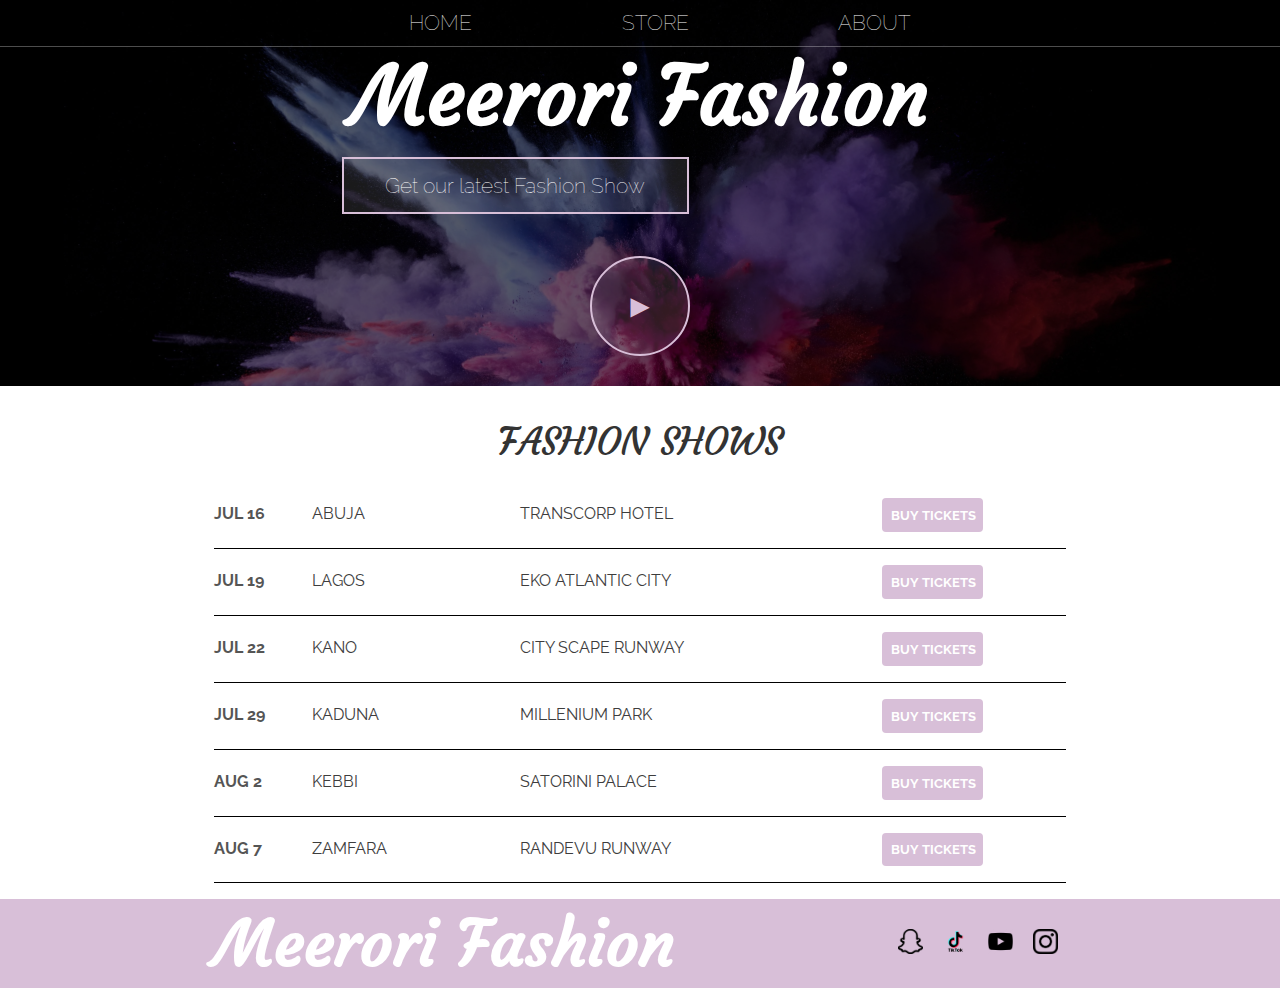
<file: meerori fashion website/index.html>
<!DOCTYPE html>
<html lang="en">
<head>
    <meta charset="UTF-8">
    <meta http-equiv="X-UA-Compatible" content="IE=edge">
    <meta name="viewport" content="width=device-width, initial-scale=1.0">
    <title>Meerori Fashion | HOME</title>
    <meta name = "description" content = "This is the description" >
    <link rel="stylesheet" type="text/css" href="style.css">
</head>
<body>
    
    <header class = "main-header"> 
        <nav class = "nav main-nav">
            <ul>
                <li><a href = "index.html">HOME</a></li>
                <li><a href = "store.html">STORE</a></li>
                <li><a href = "about.html">ABOUT</a></li>
            </ul>
        </nav>
        <h1 class="fashion-name fashion-name-large">Meerori Fashion</h1>
        <div class="container">
            <button class="btn btn-header" type="button">Get our latest Fashion Show</button>
        </div>
        <button class="btn btn-header btn-play" type="button">&#9658;</button>
    </header>

    <section class="content-section container">
        <h2 class="section-header"> FASHION SHOWS</h2>
        <div>
            <div class="ticket-row">
                <span class="show-item show-date">JUL 16</span>
                <span class="show-item show-city">ABUJA</span>
                <span class="show-item show-arena">TRANSCORP HOTEL</span>
                <button type="button" class="btn show-item show-btn btn-primary">BUY TICKETS</button> 
            </div>
        </div>
        <div>
            <div class="ticket-row">
                <span class="show-item show-date">JUL 19</span>
                <span class="show-item show-city">LAGOS</span>
                <span class="show-item show-arena">EKO ATLANTIC CITY</span>
                <button type="button" class="btn show-item show-btn btn-primary">BUY TICKETS</button> 
            </div>
        </div>
        <div>
            <div class ="ticket-row">
                <span class="show-item show-date">JUL 22</span>
                <span class="show-item show-city">KANO</span>
                <span class="show-item show-arena">CITY SCAPE RUNWAY</span>
                <button type="button" class="btn show-item show-btn btn-primary">BUY TICKETS</button> 
            </div>
        </div>
        <div>
            <div class="ticket-row">
                <span class="show-item show-date">JUL 29</span>
                <span class="show-item show-city">KADUNA</span>
                <span class="show-item show-arena">MILLENIUM PARK</span>
                <button type="button" class="btn show-item show-btn btn-primary">BUY TICKETS</button> 
            </div>
        </div>
        <div>
            <div class="ticket-row">
                <span class="show-item show-date">AUG 2</span>
                <span class="show-item show-city">KEBBI</span>
                <span class="show-item show-arena">SATORINI PALACE</span>
                <button type="button" class="btn show-item show-btn btn-primary">BUY TICKETS</button> 
            </div>
        </div>
        <div>
            <div class="ticket-row">
                <span class="show-item show-date">AUG 7</span>
                <span class="show-item show-city">ZAMFARA</span>
                <span class="show-item show-arena">RANDEVU RUNWAY</span>
                <button type="button" class="btn show-item show-btn btn-primary">BUY TICKETS</button>           
            </div>
        </div>
    </section>

    <footer class="main-footer">
        <div class="container main-footer-container">
            <h3 class="fashion-name">Meerori Fashion</h3>
            <ul class="nav footer-nav">
                <li>
                    <a href="https:/snapchat.com"><img src="images/snapchat logo.png" width="25" height="25"></a>
                </li>
                <li>
                    <a href="https:/tiktok.com"><img src="images/tiktok logo.png" width="25" height="25"></a>
                </li>
                <li>
                    <a href="https:/youtube.com"><img src="images/youtube logo.png" width="25" height="25"></a>
                </li>
                <li>
                    <a href="https:/instagram.com"><img src="images/instagram logo.png" width="25" height="25"></a>
                </li>
            </ul>
        </div>
    </footer>
</body>
</html>
</file>
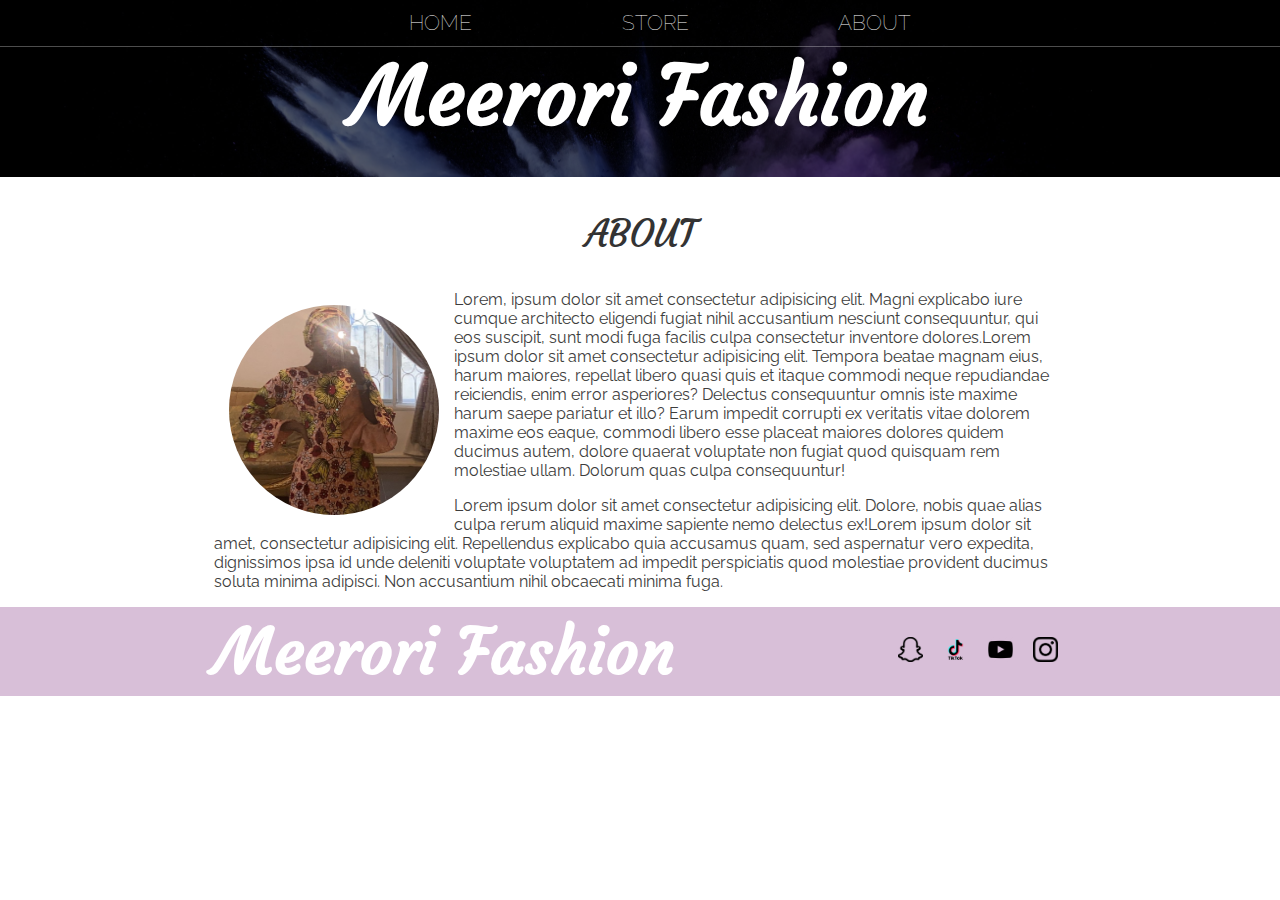
<file: meerori fashion website/about.html>
<!DOCTYPE html>
<html lang="en">
<head>
    <meta charset="UTF-8">
    <meta http-equiv="X-UA-Compatible" content="IE=edge">
    <meta name="viewport" content="width=device-width, initial-scale=1.0">
    <title>Meerori Fashion | ABOUT</title>
    <meta name = "description" content = "This is the description" >
    <link rel="stylesheet" type="text/css" href="style.css">
</head>
<body>
    <header class = "main-header">
        <nav class = "nav main-nav">
            <ul>
                <li><a href = "index.html">HOME</a></li>
                <li><a href = "store.html">STORE</a></li>
                <li><a href = "about.html">ABOUT</a></li>
            </ul>
        </nav>
        <h1 class="fashion-name fashion-name-large">Meerori Fashion</h1>
    </header>

    <section class="content-section, container">
        <h2 class = "section-header">ABOUT</h2>
        <img class = "fashion-about-image" src="images/meerori about.png">
        <p>Lorem, ipsum dolor sit amet consectetur adipisicing elit. Magni explicabo iure cumque architecto eligendi fugiat nihil accusantium nesciunt consequuntur, qui eos suscipit, sunt modi fuga facilis culpa consectetur inventore dolores.Lorem ipsum dolor sit amet consectetur adipisicing elit. Tempora beatae magnam eius, harum maiores, repellat libero quasi quis et itaque commodi neque repudiandae reiciendis, enim error asperiores? Delectus consequuntur omnis iste maxime harum saepe pariatur et illo? Earum impedit corrupti ex veritatis vitae dolorem maxime eos eaque, commodi libero esse placeat maiores dolores quidem ducimus autem, dolore quaerat voluptate non fugiat quod quisquam rem molestiae ullam. Dolorum quas culpa consequuntur!</p>
        <p>Lorem ipsum dolor sit amet consectetur adipisicing elit. Dolore, nobis quae alias culpa rerum aliquid maxime sapiente nemo delectus ex!Lorem ipsum dolor sit amet, consectetur adipisicing elit. Repellendus explicabo quia accusamus quam, sed aspernatur vero expedita, dignissimos ipsa id unde deleniti voluptate voluptatem ad impedit perspiciatis quod molestiae provident ducimus soluta minima adipisci. Non accusantium nihil obcaecati minima fuga.</p>
    </section>

    <footer class="main-footer">
        <div class="container main-footer-container">
            <h3 class="fashion-name">Meerori Fashion</h3>
            <ul class="nav footer-nav">
                <li>
                    <a href="https:/snapchat.com"><img src="images/snapchat logo.png" width="25" height="25"></a>
                </li>
                <li>
                    <a href="https:/tiktok.com"><img src="images/tiktok logo.png" width="25" height="25"></a>
                </li>
                <li>
                    <a href="https:/youtube.com"><img src="images/youtube logo.png" width="25" height="25"></a>
                </li>
                <li>
                    <a href="https:/instagram.com"><img src="images/instagram logo.png" width="25" height="25"></a>
                </li>
            </ul>
        </div>
    </footer>
</body>
</html>
</file>
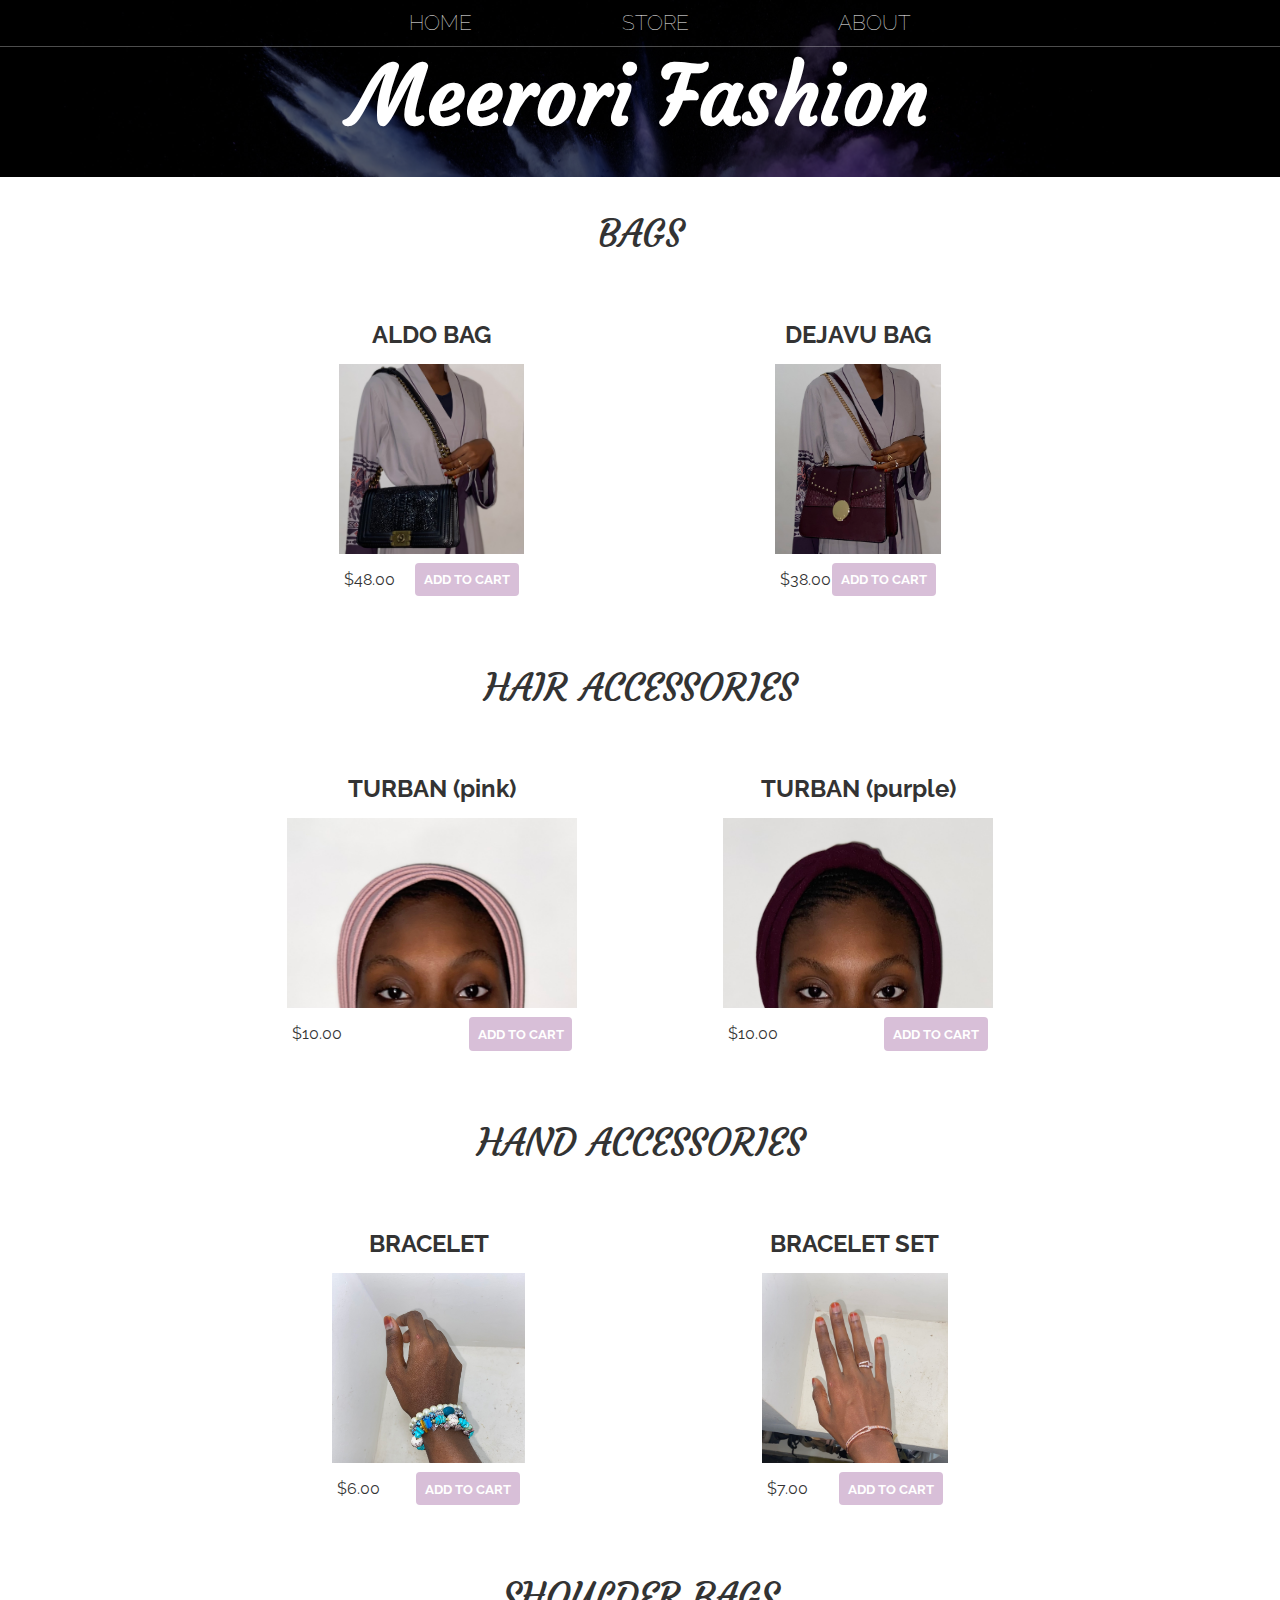
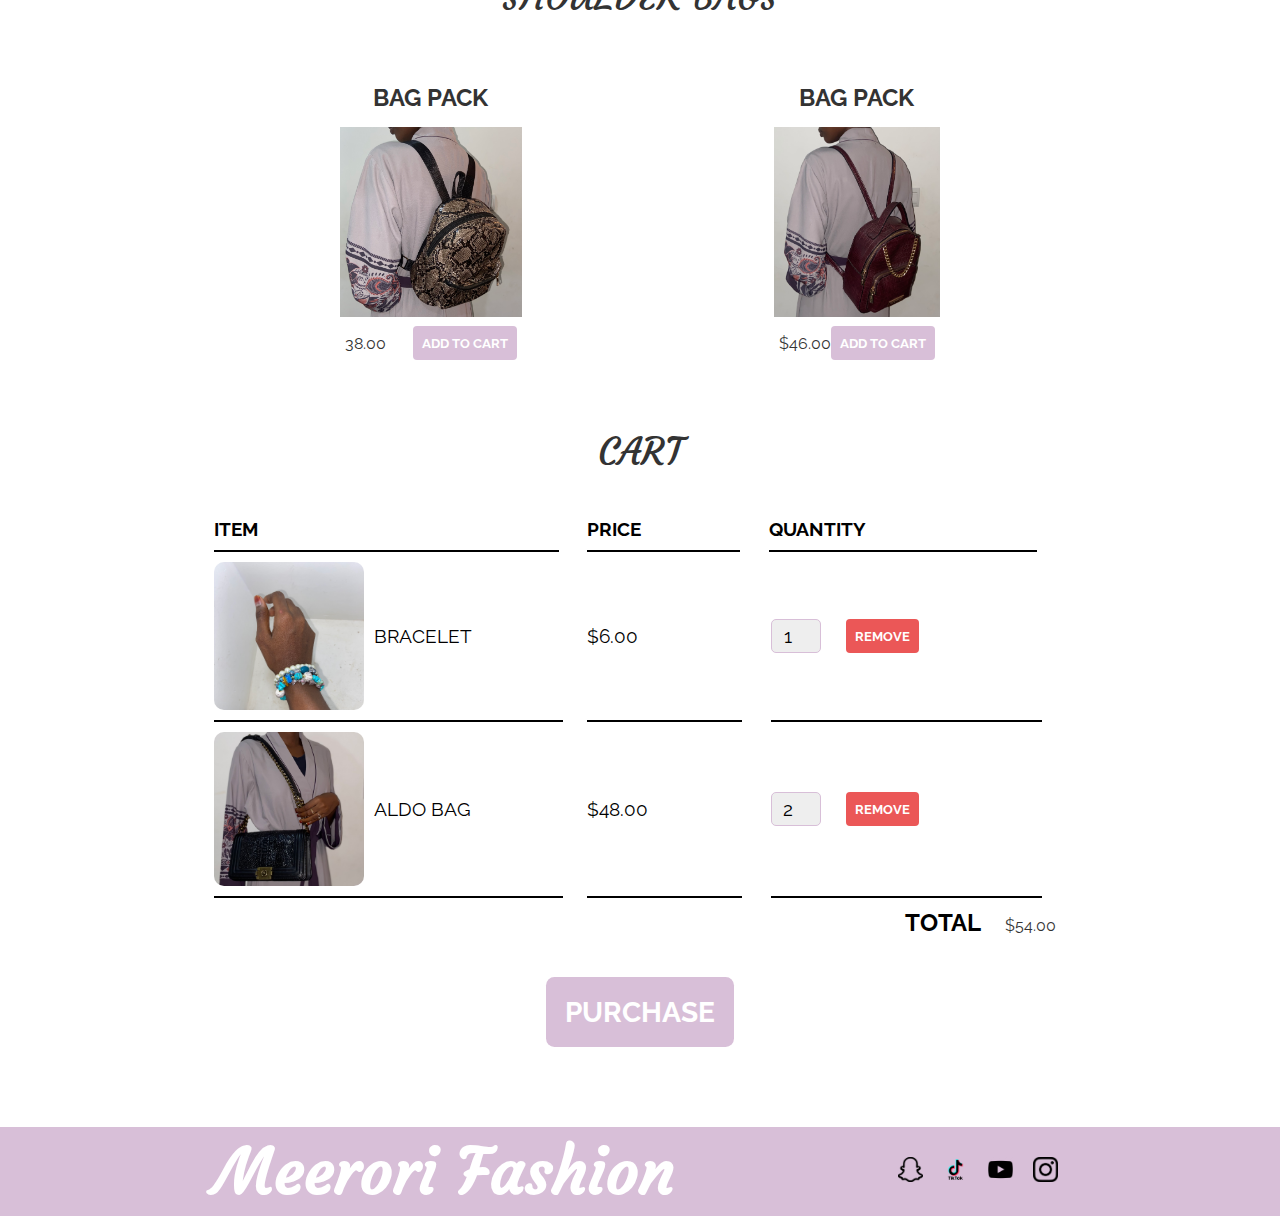
<file: meerori fashion website/store.html>
<!DOCTYPE html>
<html lang="en">
<head>
    <meta charset="UTF-8">
    <meta http-equiv="X-UA-Compatible" content="IE=edge">
    <meta name="viewport" content="width=device-width, initial-scale=1.0">
    <title>Meerori Fashion | STORE</title>
    <meta name = "description" content = "This is the description" >
    <link rel="stylesheet" type="text/css" href="style.css">
    <script src="store.js" async></script>
</head>
<body>
    <header class = "main-header">
        <nav class = "nav main-nav">
            <ul>
                <li><a href = "index.html">HOME</a></li>
                <li><a href = "store.html">STORE</a></li>
                <li><a href = "about.html">ABOUT</a></li>
            </ul>
        </nav>
        <h1 class="fashion-name fashion-name-large">Meerori Fashion</h1>
    </header>

    <section class = "container content-section">
        <h2 class = "section-header">BAGS</h2>
        <div class = "shop-items">

            <div class = "shop-item">
                <span class = "shop-item-title">ALDO BAG</span>
                <img class = "shop-item-image" src="images/bag1.png.jpg">
                <div class = "shop-item-details">
                    <span class = "shop-item-price">$48.00</span>
                    <button class = "btn btn-primary shop-item-button" role="button">ADD TO CART</button>
                </div>
            </div>
        
            <div class = "shop-item">
                <span class = "shop-item-title">DEJAVU BAG</span>
                <img class = "shop-item-image" src="images/bag2.png.jpg">
                <div class = "shop-item-details">
                    <span class = "shop-item-price">$38.00</span>
                    <button class = "btn btn-primary shop-item-button" role="button">ADD TO CART</button>
                </div>
            </div>
        </div>

        <h2 class = "section-header">HAIR ACCESSORIES</h2>
        <div class = "shop-items">
            <div class = "shop-item">
                <span class = "shop-item-title">TURBAN (pink)</span>
                <img class = "shop-item-image" src="images/cap1.png.jpg">
                <div class = "shop-item-details">
                    <span class = "shop-item-price">$10.00</span>
                    <button class = "btn btn-primary shop-item-button" role="button">ADD TO CART</button>
                </div>
            </div>

            <div class = "shop-item">
                <span class = "shop-item-title">TURBAN (purple)</span>
                <img class = "shop-item-image" src="images/cap2.png.jpg">
                <div class = "shop-item-details">
                    <span class = "shop-item-price">$10.00</span>
                    <button class = "btn btn-primary shop-item-button" role="button">ADD TO CART</button>
                </div>
            </div>
        </div>
    
        <h2 class="section-header">HAND ACCESSORIES</h2>
        <div class = "shop-items">
            <div class = "shop-item">
                <span class = "shop-item-title">BRACELET</span>
                <img class = "shop-item-image" src="images/bracelet1.png.jpg">
                <div class = "shop-item-details">
                    <span class = "shop-item-price">$6.00</span>
                    <button class = "btn btn-primary shop-item-button" role="button">ADD TO CART</button>
                </div>
            </div>

            <div class = "shop-item">
                <span class = "shop-item-title">BRACELET SET</span>
                <img class = "shop-item-image" src="images/bracelet2.png.jpg">
                <div class = "shop-item-details">
                    <span class = "shop-item-price">$7.00</span>
                    <button class = "btn btn-primary shop-item-button" role="button">ADD TO CART</button>
                </div>
            </div>
            
        </div>

        <h2 class="section-header">SHOULDER BAGS</h2>
        <div class = "shop-items">
            <div class = "shop-item">
                <span class = "shop-item-title">BAG PACK</span>
                <img class = "shop-item-image" src="images/bag3.png.jpg">
                <div class = "shop-item-details">
                    <span class = "shop-item-price">38.00</span>
                    <button class = "btn btn-primary shop-item-button" role="button">ADD TO CART</button>
                </div>
            </div>

            <div class = "shop-item">
                <span class = "shop-item-title">BAG PACK</span>
                <img class = "shop-item-image" src="images/bag4.png.jpg">
                <div class = "shop-item-details">
                    <span class = "shop-item-price">$46.00</span>
                    <button class = "btn btn-primary shop-item-button" role="button">ADD TO CART</button>
                </div>
            </div>
            
        </div>
    </section>

    <!--cart section-->
    <section class = "container content-section">
        <h2 class="section-header">CART</h2>
        <div class = "cart-row">
            <span class = "cart-item cart-header cart-column">ITEM</span>
            <span class = "cart-price cart-header cart-column">PRICE</span>
            <span class = "cart-quantity cart-header cart-column">QUANTITY</span>
        </div>
        <div class="cart-items">
            <div class = "cart-row">
                <div class = "cart-item cart-column ">
                    <img class="cart-item-image" src="images/bracelet1.png.jpg">
                    <span class="cart-item-title ">BRACELET</span>
                </div>
                <span class = "cart-price cart-column ">$6.00</span>
                <div class = "cart-quantity cart-column">
                    <input class="cart-quantity-input" type = "number" value = "1">
                    <button class="btn btn-danger" role = "button">REMOVE</button>
                </div>
            </div>

            <div class = "cart-row">
                <div class = "cart-item cart-column ">
                    <img class="cart-item-image" src="images/bag1.png.jpg">
                    <span class="cart-item-title ">ALDO BAG</span>
                </div>
                <span class = "cart-price cart-column ">$48.00</span>
                <div class = "cart-quantity cart-column">
                    <input class="cart-quantity-input" type = "number" value = "2">
                    <button class="btn btn-danger" role = "button">REMOVE</button>
                </div>
            </div>
        </div>


        <div class="cart-total">
            <strong class="cart-total-title">TOTAL</strong>
            <span class="cart-total-price">$54.00</span>
        </div>
        <button class="btn btn-primary btn-purchase" role = "button">PURCHASE</button>
    </section>
    

    <footer class="main-footer">
        <div class="container main-footer-container">
            <h3 class="fashion-name">Meerori Fashion</h3>
            <ul class="nav footer-nav">
                <li>
                    <a href="https:/snapchat.com"><img src="images/snapchat logo.png" width="25" height="25"></a>
                </li>
                <li>
                    <a href="https:/tiktok.com"><img src="images/tiktok logo.png" width="25" height="25"></a>
                </li>
                <li>
                    <a href="https:/youtube.com"><img src="images/youtube logo.png" width="25" height="25"></a>
                </li>
                <li>
                    <a href="https:/instagram.com"><img src="images/instagram logo.png" width="25" height="25"></a>
                </li>
            </ul>
        </div>
    </footer>
</body>
</html>
</file>
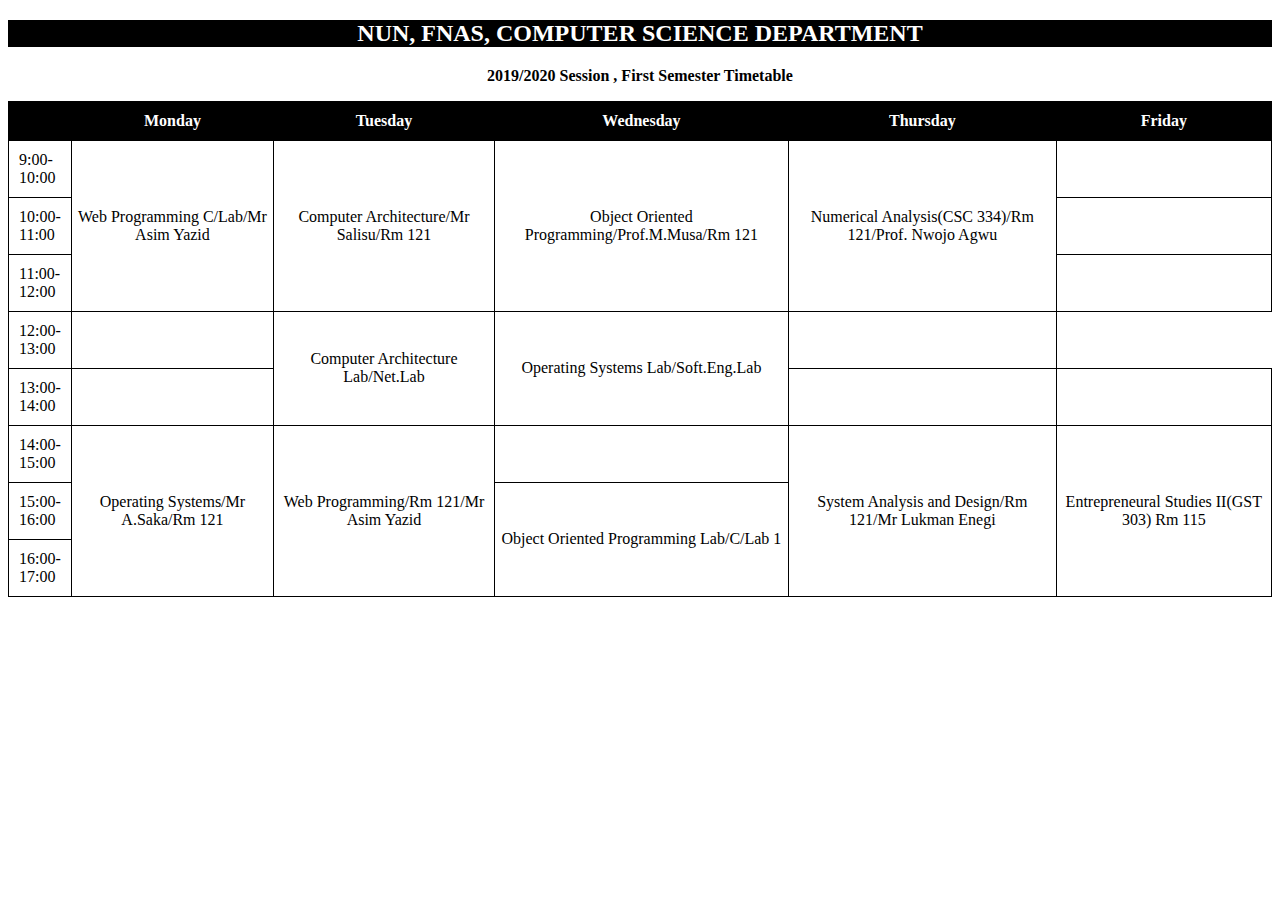
<file: meerori fashion website/images/timetable.html>
<!DOCTYPE html>
<html>
<head>
<style>  

table {
  font-family: times new roman, sans-serif;
  border-collapse: collapse;
  width: 100%;
  border-spacing: 6px;
}

td, th {
  border: 1px solid black;
  text-align: left;
  padding: 10px;
}
</style> 


<h2 style ="background-color:black"> <font color="white"> <center>NUN, FNAS, COMPUTER SCIENCE DEPARTMENT</font> </h2>
<p> <font color="black"><center><b> 2019/2020 Session , First Semester Timetable </p></font></b>

	<table style="width:100%";>
    	
  
  <tr style ="background-color:black";>

    <th></th>
    <!--<th><font color="white"><center></th></center>--->
    <th><font color="white"><center>Monday</th></center>
    <th><font color="white"><center>Tuesday</th></center>
    <th><font color="white"><center>Wednesday</th> </center>
    <th><font color="white"><center>Thursday</th></center> 
    <th><font color="white"><center>Friday</th></center>

  </tr></center>

  <tr>
  	 

    <td style="width:20px;">9:00-10:00</td>
     <td style= "padding:5px;"rowspan="3"><center>Web Programming C/Lab/Mr Asim Yazid</td></center>
    <td style= "padding:5px;" rowspan="3"><center>Computer Architecture/Mr Salisu/Rm 121</td></center>
    <td style= "padding:5px;" rowspan="3"><center>Object Oriented Programming/Prof.M.Musa/Rm 121</td></center>
    <td style= "padding:5px;" rowspan="3"><center>Numerical Analysis(CSC 334)/Rm 121/Prof. Nwojo Agwu</td></center>
    <td></td>

  </tr>

  <tr>
    <td>10:00-11:00</td>
    <td></td>
  </tr>

  <tr>
    <td>11:00-12:00</td>
    <td></td>
    
    
  </tr>

  <tr>
    <td>12:00-13:00</td>
    <td></td>
    <td style= "padding: 5px;" rowspan="2"><center>Computer Architecture Lab/Net.Lab</td>
    <td style="padding: 5px;" rowspan="2"><center>Operating Systems Lab/Soft.Eng.Lab</td>
    <td></td>
  </tr>

  <tr>
    <td>13:00-14:00</td>
    <td></td>
    <td></td>
    <td></td>
     </tr>

  <tr>
    <td>14:00-15:00</td>
    <td style= "padding:5px;" rowspan="3"><center>Operating Systems/Mr A.Saka/Rm 121</td></center>
    <td style= "padding:5px;" rowspan="3"><center>Web Programming/Rm 121/Mr Asim Yazid</td></center>
    <td style= "padding:5px;"><center></td></center>
    <td style= "padding:5px;" rowspan="3"><center>System Analysis and Design/Rm 121/Mr Lukman Enegi</td></center>
    <td style= "padding:5px;" rowspan="3"><center>Entrepreneural Studies II(GST 303) Rm 115</td></center>
  </tr>

<tr>
    <td>15:00-16:00</td>
     <td style= "padding:5px;" rowspan="3"><center>Object Oriented Programming Lab/C/Lab 1</td></center>

  </tr>

  <tr>
    <td>16:00-17:00</td>
   
  </tr>
</html>
</head>
</table>
</file>
<file: meerori fashion website/style.css>
@import url('https://fonts.googleapis.com/css2?family=Courgette&display=swap');
@import url('https://fonts.googleapis.com/css2?family=Raleway:wght@300&display=swap');
*{
    box-sizing: border-box;
    font-family: Raleway;
    color: rgb(61, 61, 61);
}
html, body{
    margin: 0;
    padding: 0;
}
.nav ul{
    margin: 0;
}
.nav li{
    display: inline;
}
.nav a{
    display: inline-block;
    padding: .5em;
    color: white;
    text-decoration: none;
}
.main-nav {
    text-align: center;
    font-size: 1.3em;
    font-weight: lighter;
    border-bottom: 1px solid rgba(255, 255, 255, .3);
    
}
.main-nav li{
    padding: 0 5%;
    
}
.nav a:hover{
    background-color: rgba(255, 255, 255, .3);
}
.main-header{
    background-color: rgba(0, 0, 0, .6);
    background-image: url(images/header\ background2.png);
    background-blend-mode: multiply;
    background-size: cover;
    padding-bottom: 30px;
}

.fashion-name{
    text-align: center;
    margin: 0;
    font-size: 4em;
    font-family: "Courgette";
    color: white;
}

.fashion-name-large{
    font-size: 5em;
}

.content-section{
    margin: 1em;
}

.container{
    max-width: 900px;
    margin: 0 auto;
    padding: 0 1.5em;
}

.section-header{
    font-family: "Courgette";
    font-weight: normal;
    color: #333;
    text-align: center;
    font-size: 2.4em;
}

.fashion-about-image{
    float: left;
    height: 210px;
    width: 210px;
    margin: 15px;
    border-radius: 50%;
}

.main-footer{
    background-color: thistle;
    color: white;
    padding: .25em 0;
}

.main-footer-container{
    display: flex;
    align-items: center;
}
.main-footer-container ul{
    flex-grow: 1;
    text-align: end;


}
.footer-nav li{
    padding: 0, .5em;

}
.footer-nav img{
    width: 25px;
    height: 25px;
}


.btn{
    text-align: center;
    vertical-align: middle;
    padding: .67em;
    cursor: pointer;

}
.btn-header{
    margin: .5em 15% 2em 15%;
    color: white;
    border: 2px solid thistle;
    background-color: rgba(255, 255, 255, .1);
    border-radius: 0;
    font-size: 1.3em;
    font-weight: lighter;
    padding-left: 2em;
    padding-right: 2em;
}
.btn-header:hover{
    background-color: rgba(255, 255, 255, .3);
}
.btn-play{
    display: block;
    margin: 0 auto;
    color: thistle;
    padding: 0px;
    height: 100px;
    width: 100px;
    font-size: 2em;
    border-radius: 50%;
}
.ticket-row{
    border-bottom: 1px solid black;
    padding-bottom: 1em;
    margin-bottom: 1em;
}
/*.ticket-row:last-child {
    
}*/
.show-item{
    display: inline-block;
    padding-right: .5em;
}
.show-date{
    color: #555;
    font-weight: bold;
    width: 11%;
}

.show-city{
    width: 24%;
}
.show-arena{
    width: 42%;
}
.show-btn{
    max-width: 19%;
}
.btn-primary{
    color: white;
    background-color: thistle;
    border: none;
    border-radius: .3em;
    font-weight: bold;
}
.btn-primary:hover{
    background-color: rgb(216, 124, 216);
    
}

.shop-item{
    margin: 30px;
}
.shop-item-title{
    display: block;
    width: 100%;
    text-align: center;
    font-weight: bold;
    font-size: 1.5em;
    color: #333;
    margin-bottom: 15px;
}
.shop-item-image{
    height: 190px;
   
}
.shop-item-details{
    display: flex;
    align-items: center;
    padding: 5px;
}
.shop-item-price{
    flex-grow: 1;
    color: #333;

}
.shop-items{
    display: flex;
    flex-wrap: wrap;
    justify-content: space-around;
}
.cart-header{
    font-weight: bold;
    font-size: 1.2em;
    color: black;

}
.cart-column{
    display: flex;
    align-items: center;
    border-bottom: 2px solid black;
    margin-right: 1.5em;
    padding-bottom: 10px;
    margin-top: 10px;
}
.cart-row{
    display: flex;
}
.cart-item{
    width: 45%;
}
.cart-price{
    width: 20%;
    font-size: 1.2em;
    color: black;
}
.cart-quantity{
    width: 35%;
}

.cart-item-title{
    color: black;
    margin-left: .5em;
    font-size: 1.2em;
}
.cart-item-image{
    width: 150px;
    height: auto;
    border-radius: 10px;
}
.btn-danger{
    color: white;
    background-color: #EB5757;
    border: none;
    border-radius: .3em;
    font-weight: bold;
    
}
.btn-danger:hover{
    background-color: crimson;
}
.cart-quantity-input{
    height: 34px;
    width: 50px;
    border-radius: 5px;
    border: 1px solid thistle ;
    background-color: #eee;
    color: black;
    padding: 0px;
    text-align: center;
    font-size: 1.2em;
    margin-right: 25px;
}
.cart-row:last-child{
    border-bottom: 2px black;
}
.cart-total{
    text-align: end;
    margin-top: 10px;
    margin-right: 10px;
}
.cart-total-title{
    font-weight: bold;
    font-size: 1.5em;
    color: black;
    margin-right: 20px;
}
.cart-total-price{
    color: #333;
    font-size: 1.1ems;
}
.btn-purchase{
    display: block;
    margin: 40px auto 80px auto;
    font-size: 1.75em;
}
</file>
